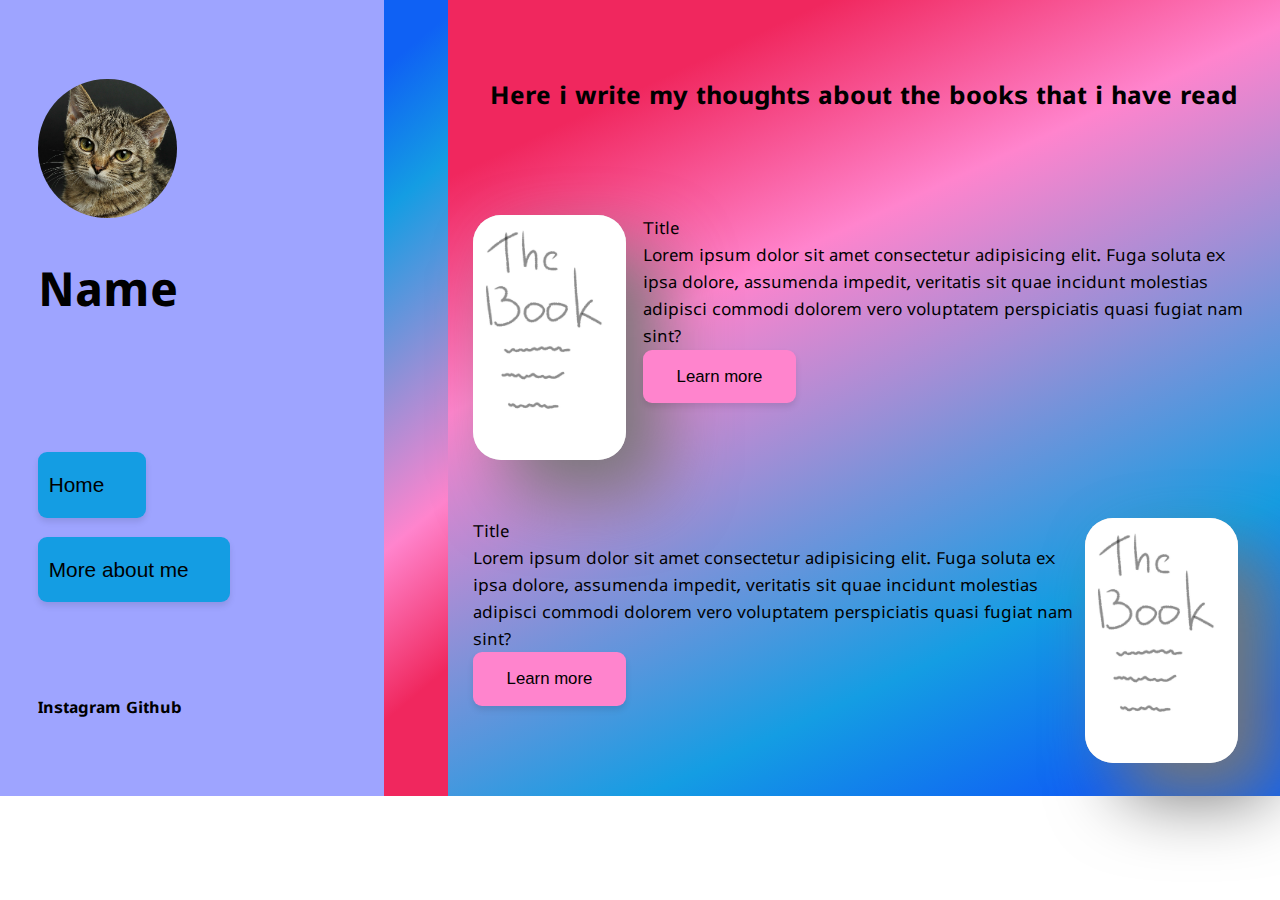
<file: index.html>
<!DOCTYPE html>
<html lang="en">
<head>
    <meta charset="UTF-8">
    <meta name="viewport" content="width=device-width, initial-scale=1.0">
    <title>Document</title>
    <link rel="stylesheet" href="style.css">
</head>
<body>
    <div class="info-panel">
        <div class="top-panel">
        <div class="cat-img">
            <img src="images/cat.jpg" alt="Profile picture">
        </div>
        <div class="name-panel"><h2>Name</h2></div>

        
    </div>

    <header class="list-panel">
        <ul>
            <li><button onclick="window.location.href='index.html'">Home</button></li>
            <li><button onclick="window.location.href='site_1.html'">More about me</button></li>
        </ul>
        
        </header>

        <footer class="bottom-panel">
            <div class="network"><a href="#">Instagram</a>
                <a href="https://github.com/MarlynVelelvsky">Github</a>
            </div>
        </footer>
    </div>

    <div class="sidebar">
        <p></p>

    </div>
    
    <main>
        <header class="header-content"> <h4>Here i write my thoughts about the books that i have read</h4> 
        </header>

        <div class="content">
            <div class="cover"> <img src="images/the_book.jpg" alt="book"></div>

            <div class="post">
                <div class="title">Title</div>
                <div class="post-post">
                    Lorem ipsum dolor sit amet consectetur adipisicing elit. Fuga soluta ex ipsa dolore, assumenda impedit, veritatis sit quae incidunt molestias adipisci commodi dolorem vero voluptatem perspiciatis quasi fugiat nam sint?
                </div>
                <button class="learn-more" onclick="window.location.href='site_2.html'">Learn more</button>
                 </div>

        </div>
        <div class="content-mirror">
            <div class="cover"> <img src="images/the_book.jpg" alt="book"></div>

            <div class="post">
                <div class="title">Title</div>
                <div class="post-post">
                    Lorem ipsum dolor sit amet consectetur adipisicing elit. Fuga soluta ex ipsa dolore, assumenda impedit, veritatis sit quae incidunt molestias adipisci commodi dolorem vero voluptatem perspiciatis quasi fugiat nam sint?
                </div>
                <button class="learn-more" onclick="window.location.href='site_2.html'">Learn more</button>
            </div>
        </div>

    </main>

    
</body>
</html>
</file>
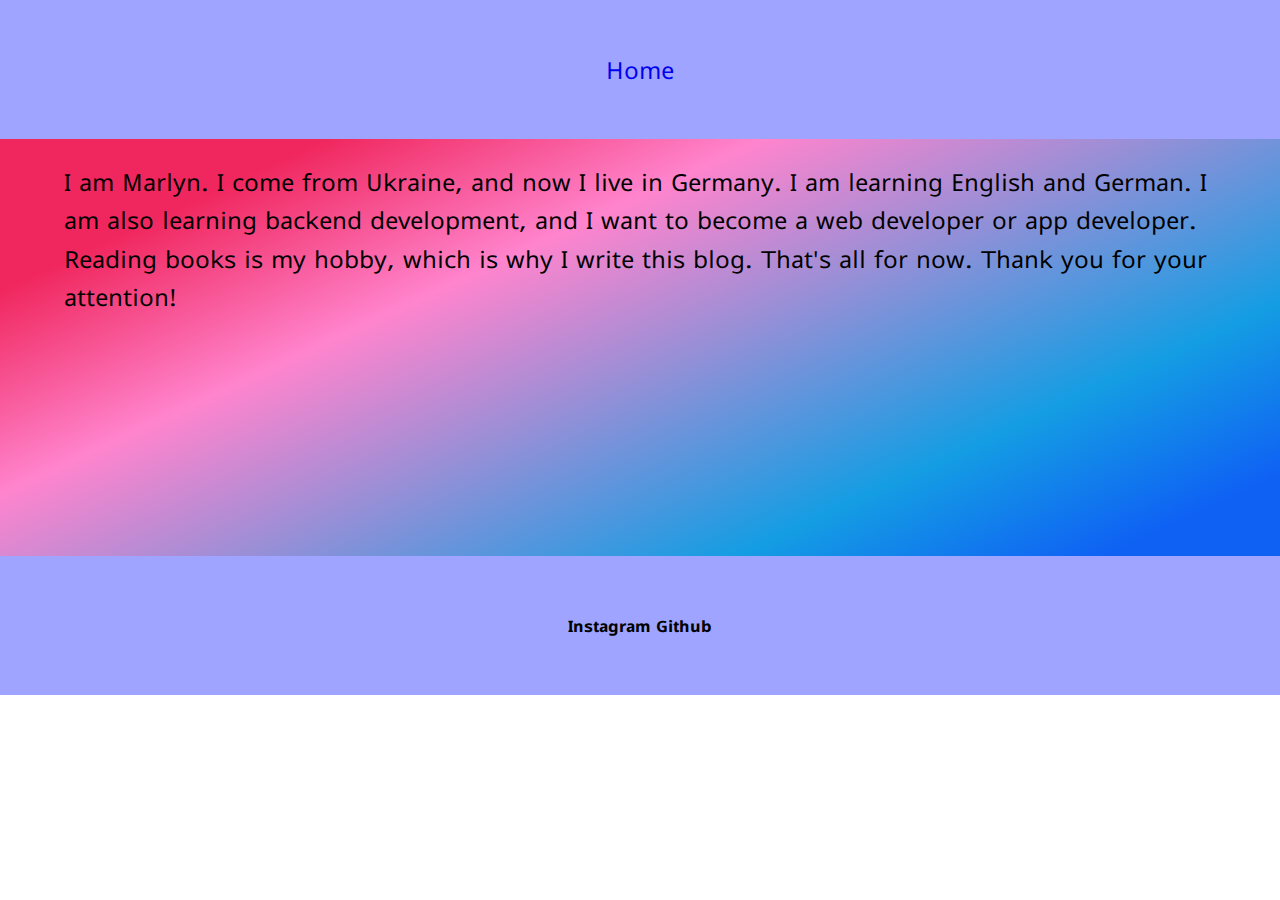
<file: site_1.html>
<!DOCTYPE html>
<html lang="en">
<head>
    <meta charset="UTF-8">
    <meta name="viewport" content="width=device-width, initial-scale=1.0">
    <title>Document</title>
    <link rel="stylesheet" href="style_1.css">
</head>
<body>

    <header><a href="index.html">Home</a></header>
    <main>
        <p>
            I am Marlyn. I come from Ukraine, and now I live in Germany.
I am learning English and German.
I am also learning backend development, and I want to become a web developer or app developer.

Reading books is my hobby, which is why I write this blog.
That's all for now. Thank you for your attention!
        </p>
    </main>
    <footer>
        <div class="network"><a href="#">Instagram</a>
            <a href="https://github.com/MarlynVelelvsky">Github</a>
        </div>
    </footer>
</body>
</html>
</file>
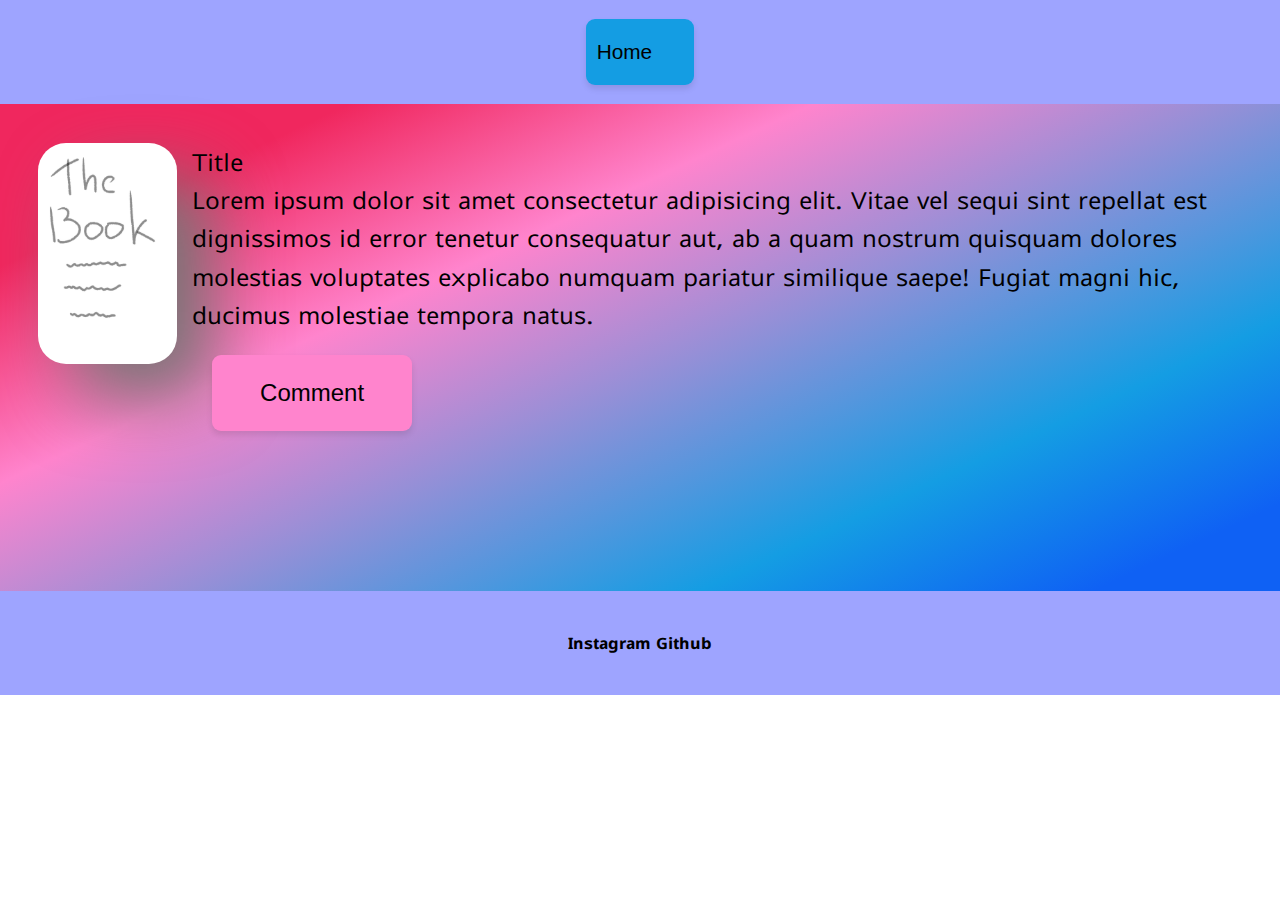
<file: site_2.html>
<!DOCTYPE html>
<html lang="en">
<head>
    <meta charset="UTF-8">
    <meta name="viewport" content="width=device-width, initial-scale=1.0">
    <title>Document</title>
    <link rel="stylesheet" href="style_2.css">
</head>
<body>

    <header><button onclick="window.location.href='index.html'">Home</button></header>
    <main>
        <div class="content">
            <div class="cover"> <img src="images/the_book.jpg" alt="book"></div>
            <div class="post">
                <div class="title">Title</div>
                <div class="post-post">
                    Lorem ipsum dolor sit amet consectetur adipisicing elit. Vitae vel sequi sint repellat est dignissimos id error tenetur consequatur aut, ab a quam nostrum quisquam dolores molestias voluptates explicabo numquam pariatur similique saepe! Fugiat magni hic, ducimus molestiae tempora natus.
        </div>

        <div class="comment-container">
            <button id="toggle-comments">Comment</button>
            <div class="comment">
                <textarea id="comment-box" placeholder="Write your comment"></textarea>
                <button id="add-comment">Add Comment</button>
                <div id="comments-section"></div>
                <script src="script.js"></script>
            </div>
        </div>
    </main>
    <footer>
        <div class="network"><a href="#">Instagram</a>
            <a href="https://github.com/MarlynVelelvsky">Github</a>
        </div>
    </footer>
</body>
</html>
</file>
<file: style.css>
@import url('https://fonts.googleapis.com/css2?family=Bacasime+Antique&family=Geist:wght@100..900&family=Lunasima:wght@400;700&family=Metal&display=swap');

*{
    box-sizing: border-box;
}

body{
    display: flex;
    margin: 0;
    font-family: "Lunasima", serif;
}

/*...... info-panel ......*/

.info-panel{
    background:#9ea4ff;
    width: 30%;
    display: flex;
    flex-direction: column;
    justify-content: center;
    align-items: flex-start;
}

.top-panel{
    display: flex;
    flex-direction: column;
    margin: 10%;
}

.name-panel{
    font-weight: 700;
    font-size: 2em;
}

.list-panel{
    margin: 10%;
}

.list-panel > ul{
    list-style-type: none;
    color: #000;
}

.list-panel > ul > li > button{
    font-size: 1.3em;
    padding: 1em 2em 1em 0.5em;
    border: none;
    background: rgba(20,157,227,1);
    border-radius: 9px;
    display: flex;
    color: #000;
    cursor: pointer;
    box-shadow: 0px 4px 6px rgba(0, 0, 0, 0.1);
    transition: backround-color 0.3s ease, transform 0.2s;
}

.list-panel > ul > li > button:hover{
    background-color: rgba(15,97,244,1);
    transform: translateY(-1px);
}

.list-panel li {
    margin: 10% 0;
}

.list-panel ul {
    padding: 0;
}

.cat-img > img{
    width: 45%;
    border-radius: 50%;
}

.bottom-panel a {
    color: #000;
    text-decoration: none;
    font-weight: bold;
}

.bottom-panel a:hover {
    text-decoration: underline;
}

.bottom-panel{
    display: flex;
    margin: 10%;
}



/*...... main ......*/

main{
    background: rgb(240,39,94);
    background: linear-gradient(155deg, rgba(240,39,94,1) 15%, rgba(255,132,205,1) 35%, rgba(20,157,227,1) 75%, rgba(15,97,244,1) 92%);
    width: 65%;
    font-size: 1.05em;
    line-height: 1.6;
    display: flex;
    flex-direction: column;
}

.header-content{
    font-weight: 700;
    font-size: 1.5em;
    align-self: flex-start;
    margin: 5%;
}

.cover > img{
    width: 90%;
    max-width: 500px;
    border-radius: 28px;
    background: #d4d4d4;
    box-shadow:  35px 35px 70px #777777;
}

.content, .content-mirror{
    display: flex;
    margin: 3%;
}

.content-mirror{
    flex-direction: row-reverse;
}

.learn-more{
    font-size: 1em;
    padding: 1em 2em;
    border: none;
    background: rgba(255,132,205,1);
    border-radius: 9px;
    display: flex;
    text-align: center;
    text-decoration: none;
    color: #000;
    cursor: pointer;
    box-shadow: 0px 4px 6px rgba(0, 0, 0, 0.1);
    transition: backround-color 0.3s ease, transform 0.2s;
}

.learn-more:hover{
    background-color: rgba(240,39,94,1);
    transform: translateY(-1px);
}




/*...... sidebar ......*/


.sidebar{
    display: flex;
    justify-content: center;
    align-items: center;
    width: 5%;
    background: rgb(240,39,94);
    background: linear-gradient(320deg, rgba(240,39,94,1) 15%, rgba(255,132,205,1) 35%, rgba(20,157,227,1) 75%, rgba(15,97,244,1) 92%);
}

.sidebar img{
    width: 26%;
}


/*...... @media ......*/

@media (max-width: 768px) {
    body{
        display: flex;
        flex-wrap: wrap;
        flex-direction: column;
        margin: 0;
        padding: 0;
    }

    .top-panel{
        margin: 5%;
    }
    
    .info-panel{
        height: 250px;
        display: flex;
        flex-direction: row;
        justify-content: center;
        align-items: center;
        padding: 20px;
        gap: 15px;
    }

    .name-panel{
        font-size: 1.5em;
        text-align: center;
    }

    .cat-img > img{
        width: 60px;
        height: 60px;
    }


    .list-panel > ul > li > button{
        font-size: 1.2em;
    }

    .list-panel > ul{
        display: flex;
        flex-direction: column;
    }

    .bottom-panel {
        display: flex;
        flex-direction: row;
        justify-content: space-around; 
        width: 100%;
        font-size: 1.5em;

    }

    .info-panel, main, .sidebar{
        width: 100%;
    } 

    .sidebar img{
        width: 5%;
    }

}

/*
@media (min-width: 992px){
    
}

@media (min-width: 1200px){
    
}
*/
/*...... @media end ......*/
</file>
<file: style_1.css>
@import url('https://fonts.googleapis.com/css2?family=Bacasime+Antique&family=Geist:wght@100..900&family=Lunasima:wght@400;700&family=Metal&display=swap');

*{
    box-sizing: border-box;
}

body{
    display: flex;
    margin: 0;
    font-family: "Lunasima", serif;
    flex-direction: column;
    height: 695px;
}

/*...... main ......*/

main{
    background: rgb(240,39,94);
    background: linear-gradient(155deg, rgba(240,39,94,1) 15%, rgba(255,132,205,1) 35%, rgba(20,157,227,1) 75%, rgba(15,97,244,1) 92%);
    width: 100%;
    font-size: 1.5em;
    line-height: 1.6;
    display: flex;
    height: 60%;
}

main p{
    margin-left: 5%;
    margin-right: 5%;
}

header, footer{
    width: 100%;
    justify-content: center;
    height: 20%;
    display: flex;
    align-items: center;
    background-color: #9ea4ff;
}

header a{
    text-decoration: none;
    padding: 0;
    font-size: 1.5em;
}

footer a{
    color: #000;
    text-decoration: none;
    font-weight: bold;
}

/*...... @media ......*/

@media (max-width: 768px) {
    body{
        display: flex;
        flex-wrap: wrap;
        flex-direction: column;
        margin: 0;
        padding: 0;
    }

    main{
        width: 100%;
    } 
}

/*
@media (min-width: 992px){
    
}

@media (min-width: 1200px){
    
}
*/
/*...... @media end ......*/
</file>
<file: style_2.css>
@import url('https://fonts.googleapis.com/css2?family=Bacasime+Antique&family=Geist:wght@100..900&family=Lunasima:wght@400;700&family=Metal&display=swap');

*{
    box-sizing: border-box;
}

body{
    display: flex;
    margin: 0;
    font-family: "Lunasima", serif;
    flex-direction: column;
    height: 695px;
}

/*...... header, footer ......*/

header, footer{
    width: 100%;
    justify-content: center;
    height: 15%;
    display: flex;
    align-items: center;
    background-color: #9ea4ff;
}

header button{
    font-size: 1.3em;
    padding: 1em 2em 1em 0.5em;
    border: none;
    background: rgba(20,157,227,1);
    border-radius: 9px;
    display: flex;
    color: #000;
    cursor: pointer;
    box-shadow: 0px 4px 6px rgba(0, 0, 0, 0.1);
    transition: backround-color 0.3s ease, transform 0.2s;
}


header button:hover{
    background-color: rgba(15,97,244,1);
    transform: translateY(-1px);
}

footer a{
    color: #000;
    text-decoration: none;
    font-weight: bold;
}


.header-content{
    font-weight: 700;
    font-size: 1.5em;
    align-self: flex-start;
    margin: 5%;
}
/*...... header, footer end ......*/



/*...... main ......*/

main{
    background: rgb(240,39,94);
    background: linear-gradient(155deg, rgba(240,39,94,1) 15%, rgba(255,132,205,1) 35%, rgba(20,157,227,1) 75%, rgba(15,97,244,1) 92%);
    width: 100%;
    font-size: 1.5em;
    line-height: 1.6;
    display: flex;
    height: 70%;
}

main p{
    margin-left: 5%;
    margin-right: 5%;
}

.cover > img{
    width: 90%;
    max-width: 500px;
    border-radius: 28px;
    background: #d4d4d4;
    box-shadow:  35px 35px 70px #777777;
}

.content{
    display: flex;
    margin: 3%;
}

/*...... main-comment ......*/

.comment{
    max-height: 0;
    overflow: hidden;
    transition: max-height 0.5s ease;
    width: 100%;
    display: flex;
    align-items: center;
    justify-content: center;
}

.comment.visible{
    max-height: 200px;
}

#comment-box, #add-comment{
    margin: 3%;
}
    
#comment-box{
     
    width: 500px;
    height: 180px;
    resize: none;
    border-radius: 28px;
    border: 0;
    outline: auto rgba(255,132,205,1);
    padding-inline: 15px;
    padding-top: 10px;
    border-color: #9ea4ff ;
}

.comment button{
    font-size: 17px;
    padding: 0.5em 2em;
    border: none;
    box-shadow: 2px 2px 4px rgba(0,0,0,0.4);
    background: rgba(255,132,205,1);
    color: white;
    border-radius: 4px;
    transition: backround-color 0.3s ease, transform 0.2s;
}

.comment button:hover {
    background-color: rgba(15,97,244,1);
    transform: translateY(-1px);
}

.comment button:active {
    transform: translate(0em, 0.2em);
}

.comment-container{
    margin: 20px;
}

#toggle-comments{
    cursor: pointer;
    font-size: 1em;
    padding: 1em 2em;
    border: none;
    background: rgba(255,132,205,1);
    border-radius: 9px;
    display: flex;
    text-align: center;
    text-decoration: none;
    color: #000;
    cursor: pointer;
    box-shadow: 0px 4px 6px rgba(0, 0, 0, 0.1);
    transition: backround-color 0.3s ease, transform 0.2s;
}

#toggle-comments:hover{
    background-color: rgba(240,39,94,1);
    transform: translateY(-1px);
}
/*...... main-comment end......*/

/*...... main end......*/


/*...... @media ......*/

@media (max-width: 768px) {
    body{
        display: flex;
        flex-wrap: wrap;
        flex-direction: column;
        margin: 0;
        padding: 0;
    }

    main{
        width: 100%;
    } 

    header button{
        font-size: 1.3em;
        padding: 1em 2em 1em 0.5em;
        border: none;
        background: rgba(20,157,227,1);
        border-radius: 9px;
        display: flex;
        color: #000;
        cursor: pointer;
        box-shadow: 0px 4px 6px rgba(0, 0, 0, 0.1);
        transition: backround-color 0.3s ease, transform 0.2s;
    }


    header button:hover{
        background-color: rgba(15,97,244,1);
        transform: translateY(-1px);
    }
}

/*
@media (min-width: 992px){
    
}

@media (min-width: 1200px){
    
}
*/
/*...... @media end ......*/
</file>
